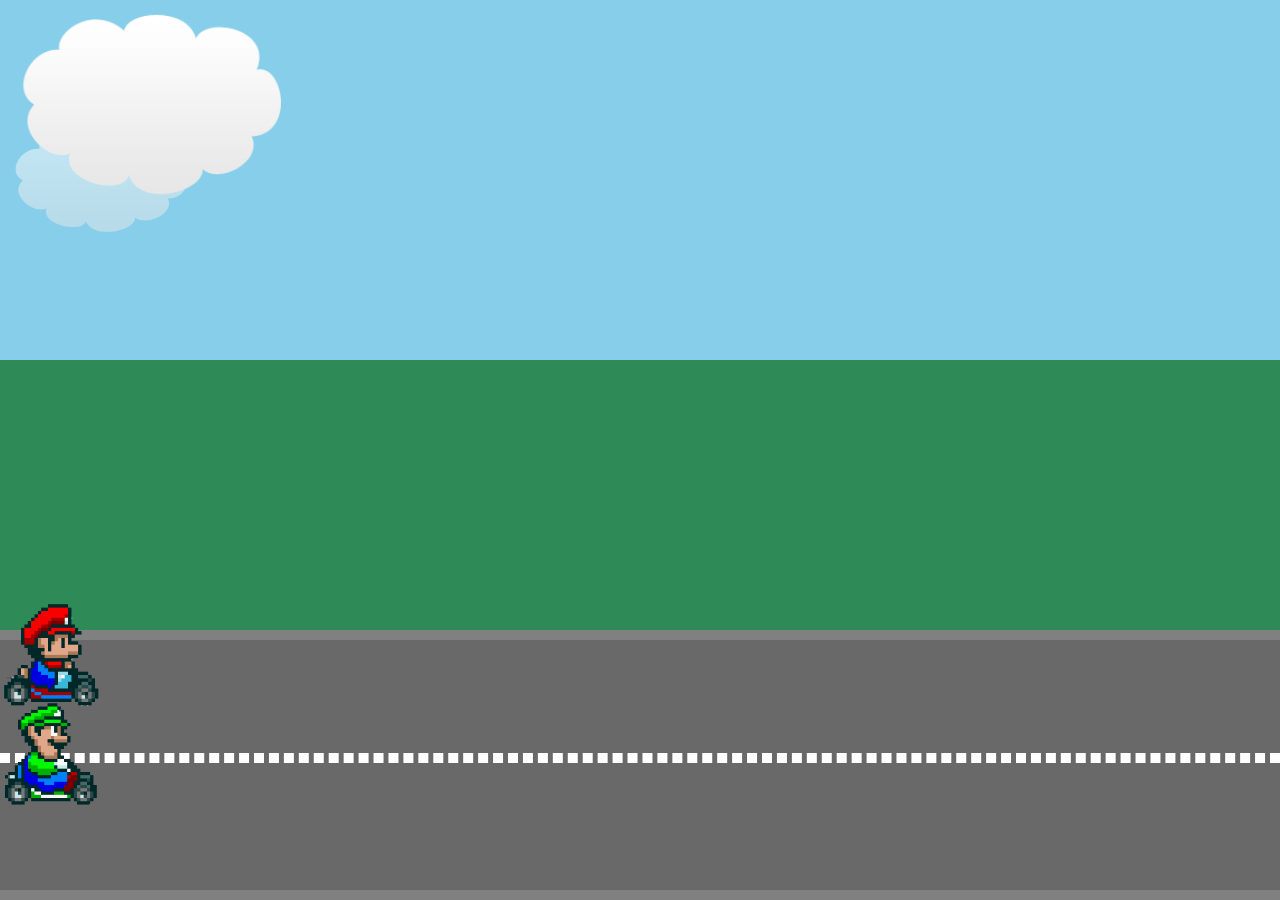
<file: website/MarioCart/index.html>
<!DOCTYPE html>
<html lang="en">
<head>
    <meta charset="UTF-8">
    <title>Css Animations</title>
    <link rel="stylesheet" href="style.css">
</head>

<body>
    <div class="sky">
        <img src="cloud.png" alt="" class="cloud">
        <img src="cloud.png" alt="" class="cloud">
    </div>
    <div class="grass"></div>
    <div class="road">
        <div class="lines"></div>
        <img class="mario" src="mario.png" alt="mario">
        <img src="luigi.png" alt="" class="luigi">
    </div>
    
    
</body>

</html>
</file>
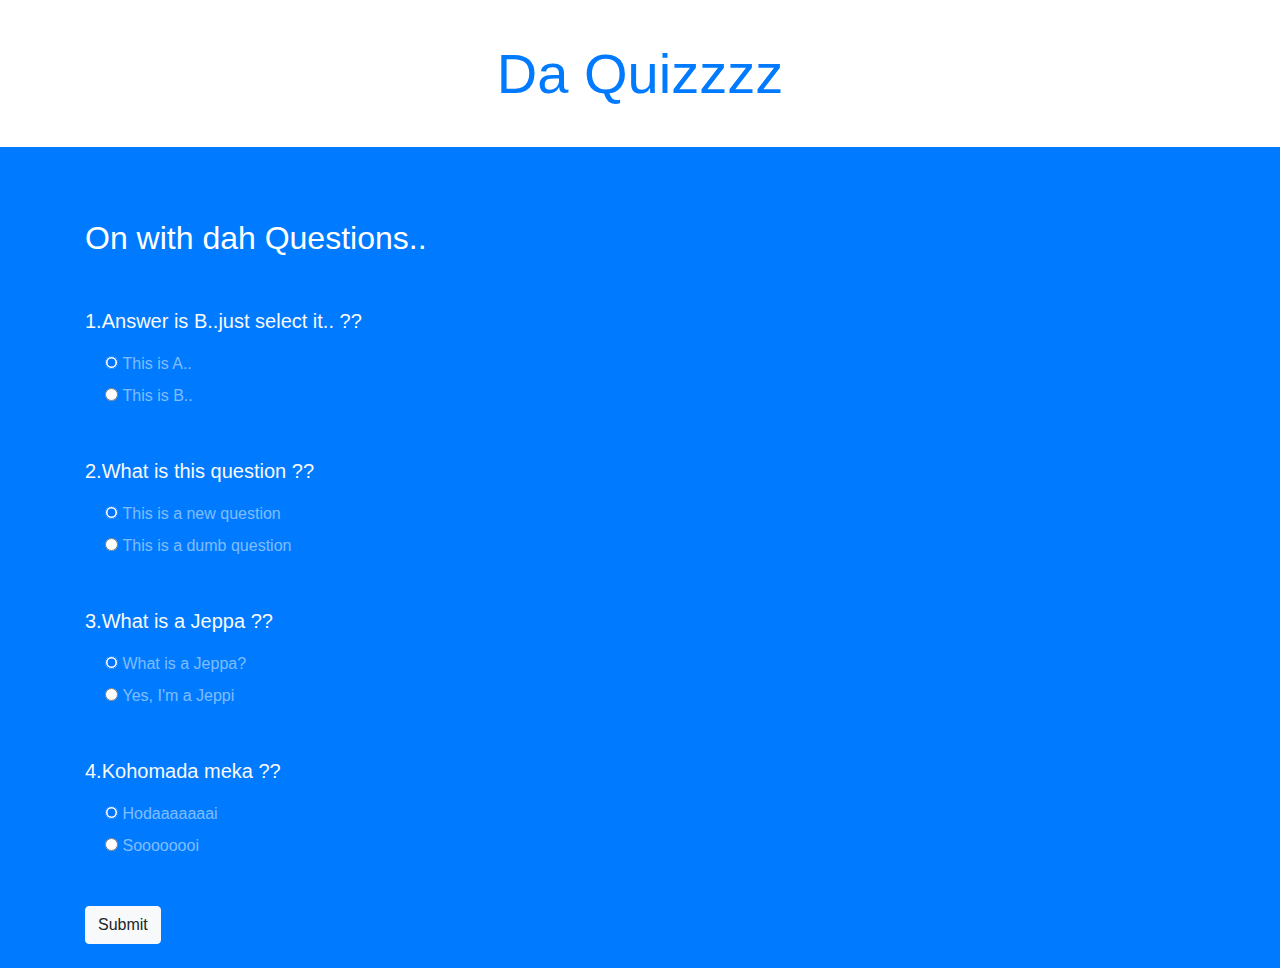
<file: website/quiz/index.html>
<!DOCTYPE html>
<html lang="en">
<head>
  <meta charset="UTF-8">
  <meta name="viewport" content="width=device-width, initial-scale=1.0">
  <meta http-equiv="X-UA-Compatible" content="ie=edge">
  <title>Ninja Quiz</title>
  <link rel="stylesheet" href="https://stackpath.bootstrapcdn.com/bootstrap/4.3.1/css/bootstrap.min.css" integrity="sha384-ggOyR0iXCbMQv3Xipma34MD+dH/1fQ784/j6cY/iJTQUOhcWr7x9JvoRxT2MZw1T" crossorigin="anonymous">
</head>
<body>

  <!-- top section -->
  <div class="intro py-3 bg-white text-center">
      <div class="container">
          <h2 class="text-primary display-4 my-4">
              Da Quizzzz
          </h2>
      </div>
  </div>

  <!-- result section -->
  <div class="result py-3 d-none bg-light text-center">
      <div class="container lead">
          <p>You are <span class="text-primary display-4 py-3"> 0% </span> Mongal </p>
      </div>
  </div>

  <!-- quiz section -->
  <div class="quiz py-4 bg-primary">
      <div class="container">
          <h2 class="my-5 text-white"> On with dah Questions..</h2>

          <form class="quiz-form text-light">
              <div class="my-5">
                  <p class="lead font-weight-normal">
                      1.Answer is B..just select it.. ??
                  </p>
                  <div class="form-check my-2 text-white-50">
                      <input type="radio" name="q1" value="A" checked>
                      <label  class="form-check-label">
                          This is A..
                      </label>
                  </div>
                  <div class="form-check my-2 text-white-50">
                    <input type="radio" name="q1" value="B">
                    <label  class="form-check-label">
                        This is B..
                    </label>
                </div>
              </div>

              <div class="my-5">
                <p class="lead font-weight-normal">
                    2.What is this question ??
                </p>
                <div class="form-check my-2 text-white-50">
                    <input type="radio" name="q2" value="A" checked>
                    <label  class="form-check-label">
                        This is a new question
                    </label>
                </div>
                <div class="form-check my-2 text-white-50">
                  <input type="radio" name="q2" value="B" unchecked>
                  <label  class="form-check-label">
                      This is a dumb question
                  </label>
              </div>
            </div>
            
            <div class="my-5">
                <p class="lead font-weight-normal">
                    3.What is a Jeppa ??
                </p>
                <div class="form-check my-2 text-white-50">
                    <input type="radio" name="q3" value="A" checked>
                    <label  class="form-check-label">
                        What is a Jeppa?
                    </label>
                </div>
                <div class="form-check my-2 text-white-50">
                  <input type="radio" name="q3" value="B" unchecked>
                  <label  class="form-check-label">
                      Yes, I'm a Jeppi
                  </label>
              </div>
            </div>

            <div class="my-5">
                <p class="lead font-weight-normal">
                   4.Kohomada meka ??
                </p>
                <div class="form-check my-2 text-white-50">
                    <input type="radio" name="q4" value="A" checked>
                    <label  class="form-check-label">
                        Hodaaaaaaai
                    </label>
                </div>
                <div class="form-check my-2 text-white-50">
                  <input type="radio" name="q4" value="B" unchecked>
                  <label  class="form-check-label">
                      Soooooooi
                  </label>
              </div>
            </div>

            <div >
                <input type="submit" value="Submit" class="btn btn-light">
            </div>

          </form>
      </div>
  </div>
  
  <!-- <script src="app.js"></script> -->
</body>
</html>
</file>
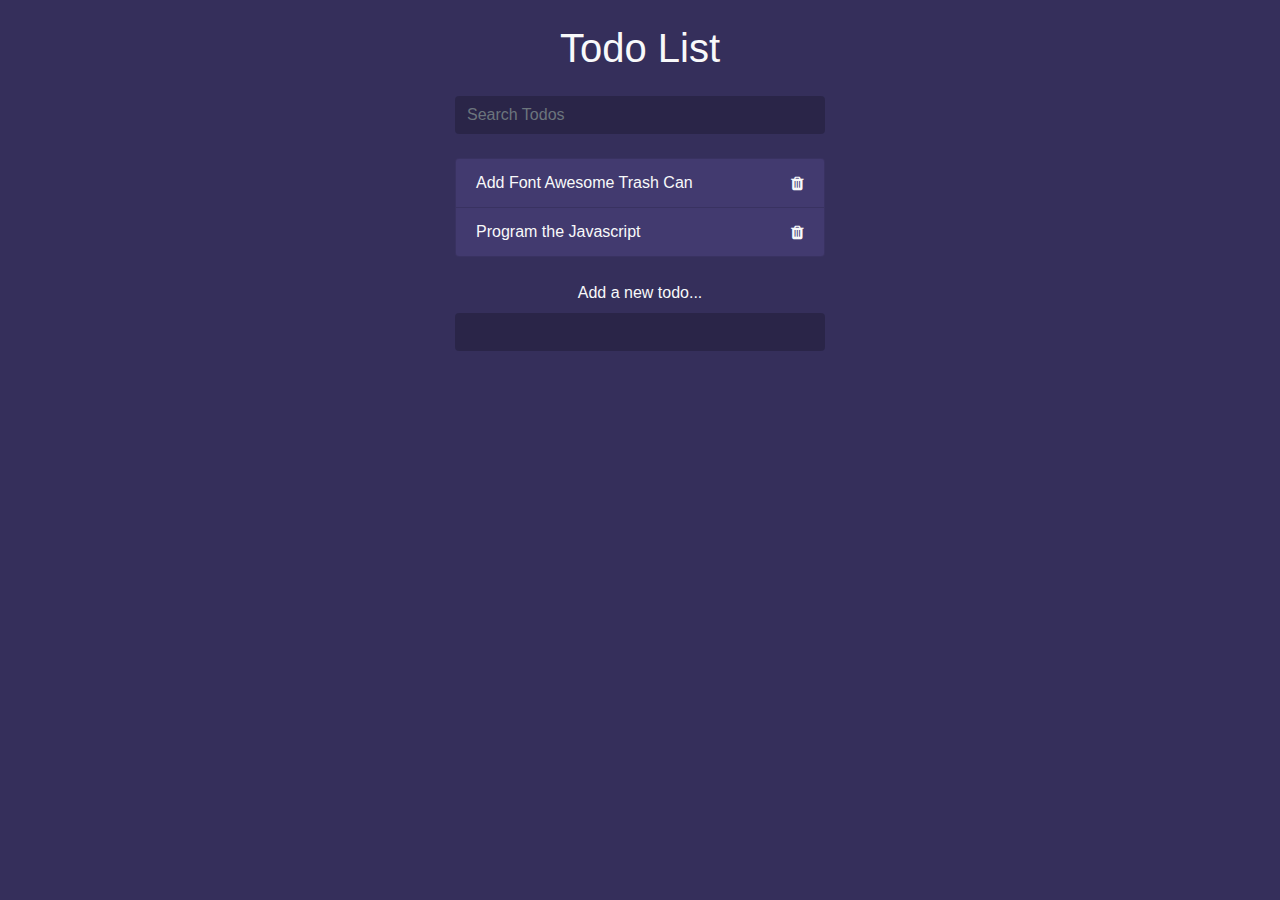
<file: website/todo/index.html>
<!DOCTYPE html>
<html lang="en">
<head>
    <meta charset="UTF-8">
    <link rel="stylesheet" href="https://stackpath.bootstrapcdn.com/bootstrap/4.5.0/css/bootstrap.min.css">
    <link href="https://stackpath.bootstrapcdn.com/font-awesome/4.7.0/css/font-awesome.min.css" rel="stylesheet" integrity="sha384-wvfXpqpZZVQGK6TAh5PVlGOfQNHSoD2xbE+QkPxCAFlNEevoEH3Sl0sibVcOQVnN" crossorigin="anonymous">
    <link rel="stylesheet" href="style.css">
    
    <title>Todos</title>
</head>

<body>

    <div class="container">
        
        <header class="text-center my-4 text-light">
            <h1 class="mb-4">Todo List</h1>
            <form class="search">
                <input type="text" class="form-control" name="search" placeholder="Search Todos">
            </form>
        </header>
        
        <ul class="list-group todos mx-auto text-light">
            
            <li class="list-group-item d-flex justify-content-between align-items-center">
                <span>Add Font Awesome Trash Can</span>
                <i class="fa fa-trash" aria-hidden="true"></i>
            </li>
            <li class="list-group-item d-flex justify-content-between align-items-center">
                <span>Program the Javascript</span>
                <i class="fa fa-trash delete" aria-hidden="true"></i>
            </li>
            
        </ul>
        
        <form  class="add text-center my-4">
            <label class="text-light"> Add a new todo...</label>
            <input type="text" class="form-control m-auto" name="add">
        </form>
        
    </div>
    
</body>

    <script src="app.js"></script>
</html>
</file>
<file: website/MarioCart/style.css>
html,body{
    width:100%;
    height: 100%;
    margin:0;
    overflow: hidden;
}

.grass, .sky, .road{
    position: relative;
}

.sky{
    width:100%;
    height: 40%;
    background: skyblue;
}

.grass{
    width:100%;
    height: 30%;
    background: seagreen;
}

.road{
    width:100%;
    height: 30%;
    background: dimgrey;
    box-sizing: border-box;
    border-top: 10px solid grey;
    border-bottom: 10px solid grey;
}

.lines{
    box-sizing: border-box;
    border: 5px dashed white;
    height: 0px;
    width: 100%;
    position: absolute;
    top: 45%;
}

.mario{
    position: absolute;
    width: 100px;
    top: -40px;
    left: 0px;
    animation: 
        drive 2.5s linear both infinite,
        jump 1s  ease-in-out infinite ;
}

.luigi{
    width: 100px;
    position: absolute;
    top: 60px;
    left: 0px;
    animation: drive 10s linear both infinite ;
}

.cloud{
    position: absolute;
}

.cloud:nth-child(1){
    width:200px;
    height: 120px;
    top:120px;
    opacity: 0.5;
    animation: clouds 80s infinite linear reverse both;
}

.cloud:nth-child(2){
    width:300px;
    top:0px;
    animation: clouds 50s infinite linear reverse both;
}

@keyframes drive{
    0%{transform: translateX(-100px) rotateZ(-45deg)}
    100%{transform: translateX(1500px) rotateZ(-45deg)}
}

@keyframes clouds{
    from{left: 0%}
    to{left: 100%}
}

@keyframes jump{
    0% {top: -40px}
    50%{top: -100px}
    100%{top: -40px}
}
</file>
<file: website/todo/style.css>
body{
    background: #352f5b;
}

.container{
    max-width: 400px;
}

input[type=text],
input[type=text]:focus{
    color: #fff;
    border: none;
    background: rgba(0,0,0,.2);
    max-width: 400px;
}

.todos li{
    background: #423a6f;
}

.delete{
    cursor: pointer;
}

.filtered{
    display: none !important;
}
</file>
